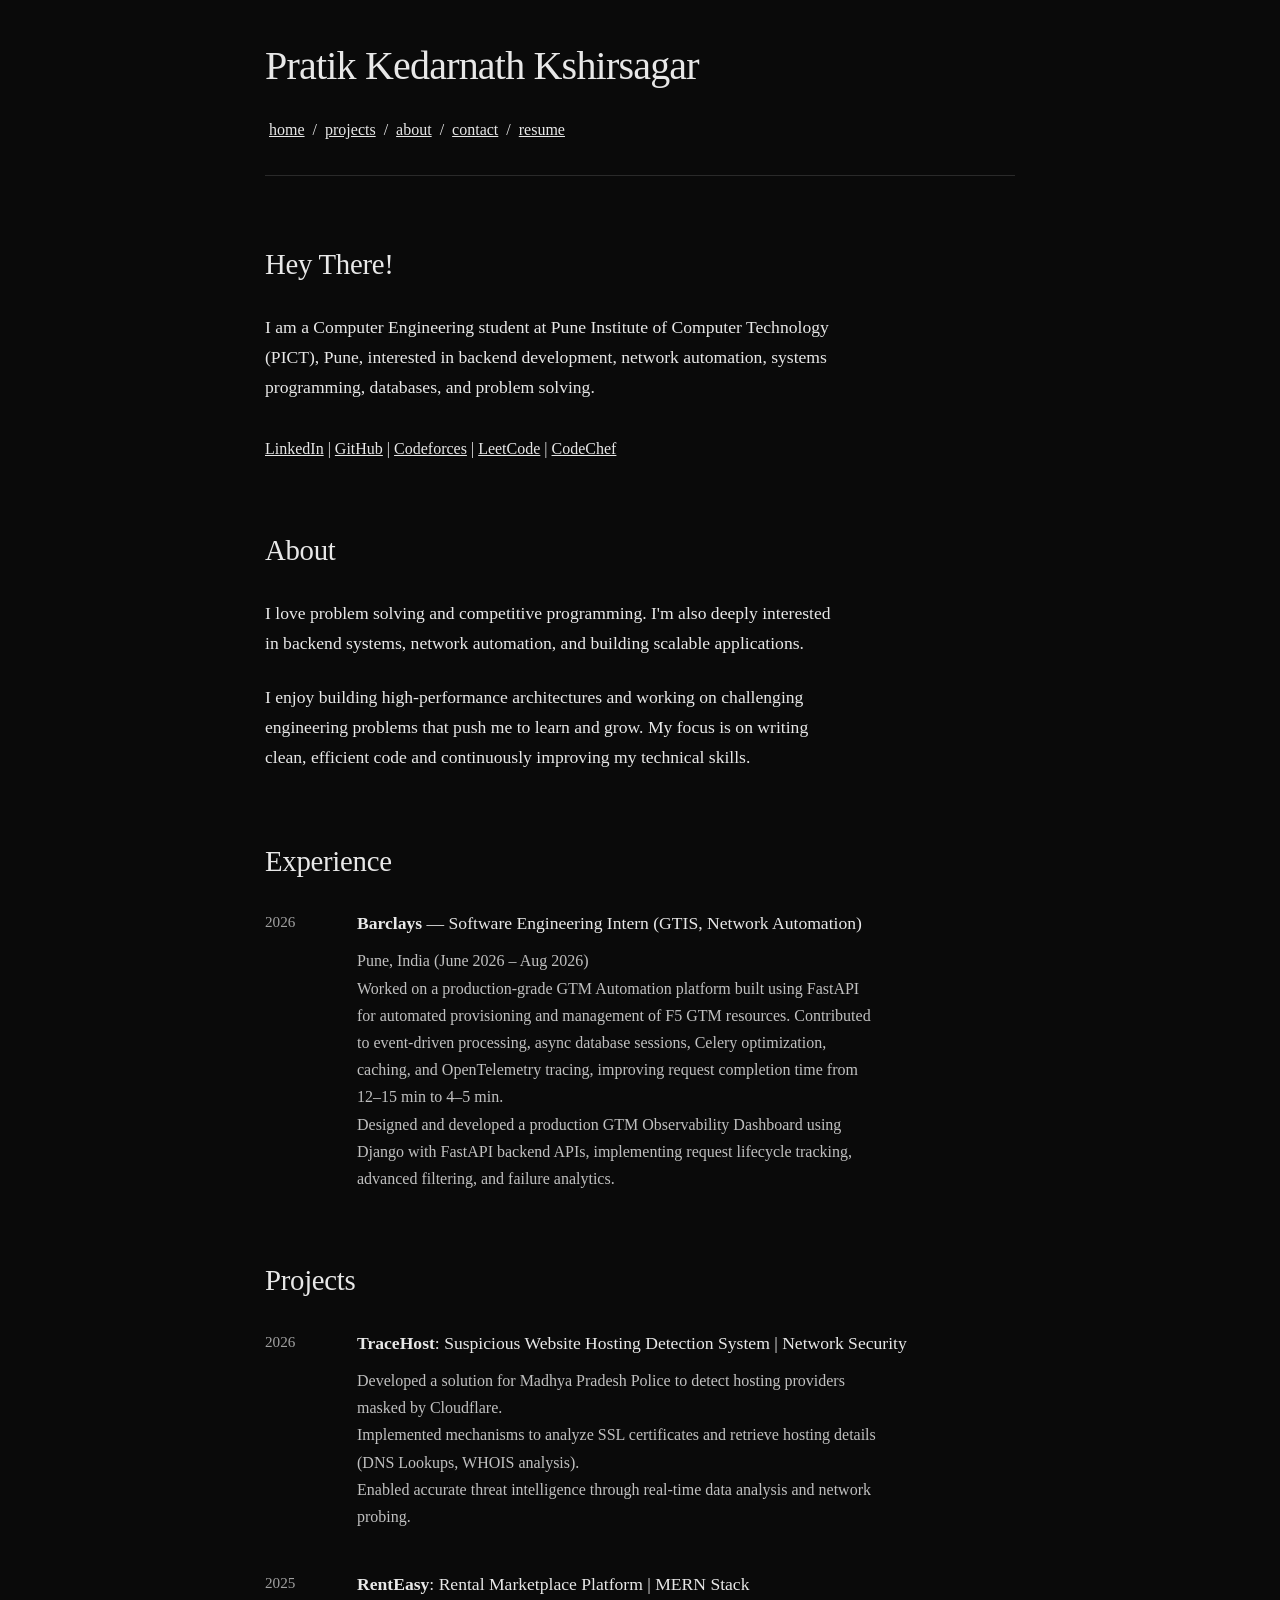
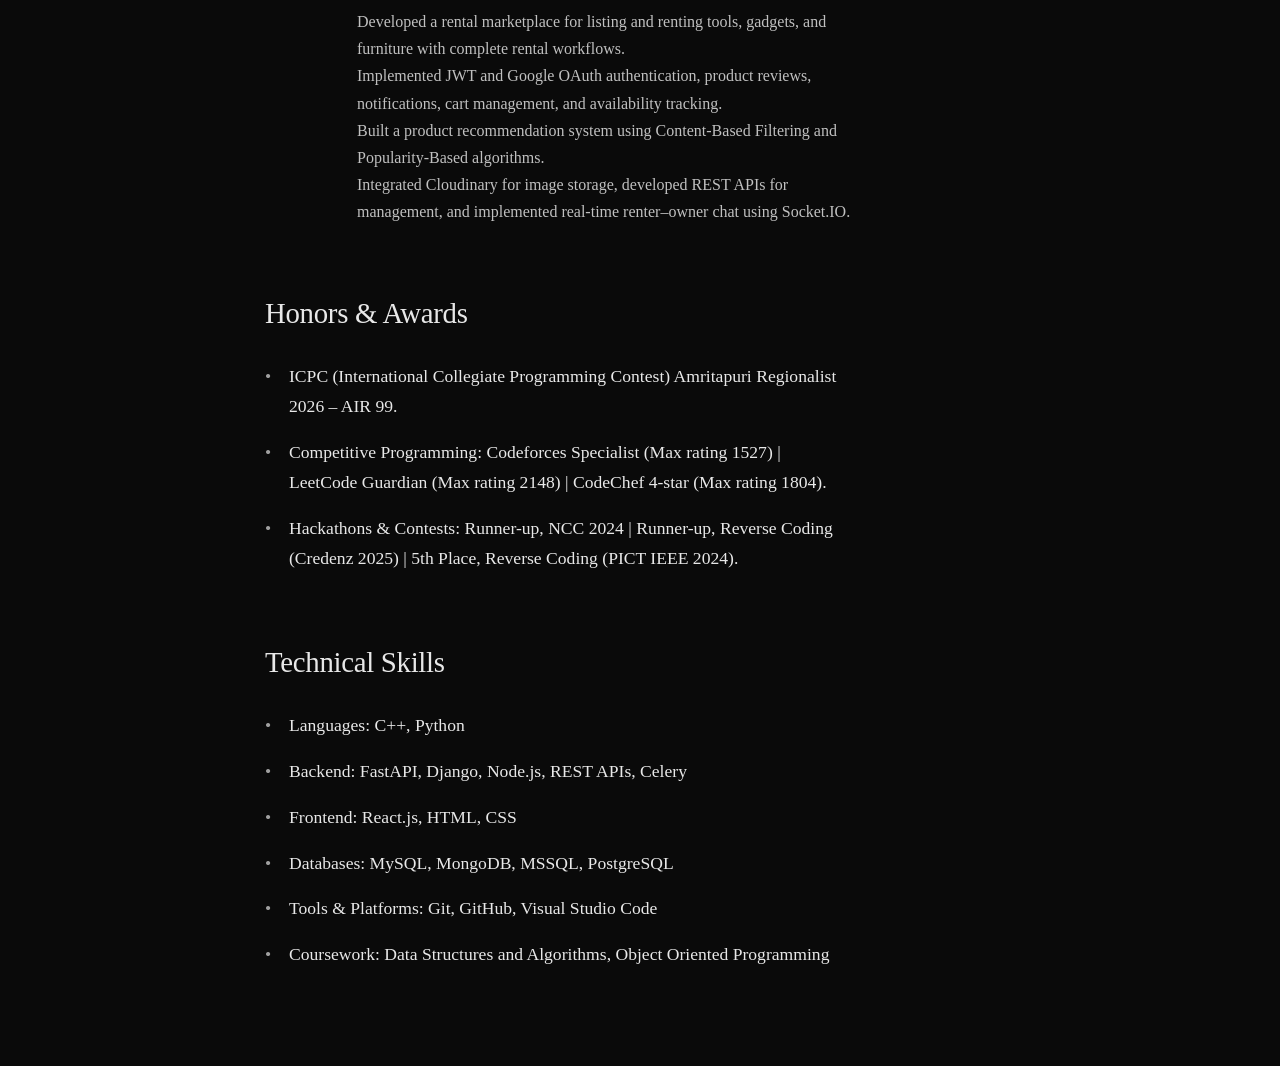
<file: index.html>
<!DOCTYPE html>
<html lang="en">
<head>
    <meta charset="UTF-8">
    <meta name="viewport" content="width=device-width, initial-scale=1.0">
    <title>Pratik Kedarnath Kshirsagar - Portfolio</title>
    <link rel="stylesheet" href="styles.css">
</head>
<body>
    <!-- Header -->
    <header>
        <h1>Pratik Kedarnath Kshirsagar</h1>
        <nav>
            <a href="index.html">home</a> / 
            <a href="projects.html">projects</a> / 
            <a href="about.html">about</a> / 
            <a href="contact.html">contact</a> / 
            <a href="#" id="open-resume" onclick="document.getElementById('resumeModal').classList.add('active'); return false;">resume</a>
        </nav>
    </header>

    <!-- Main Content -->
    <main>
        <!-- Home / Intro Section -->
        <section>
            <h2>Hey There!</h2>
            <p>
                I am a Computer Engineering student at Pune Institute of Computer Technology (PICT), Pune, interested in backend development,
                network automation, systems programming, databases, and problem solving.
            </p>
            <p class="links">
                <a href="https://www.linkedin.com/in/pratik-kshirsagar-mk/" target="_blank" rel="noopener">LinkedIn</a> | 
                <a href="https://github.com/Pratik-pk264" target="_blank" rel="noopener">GitHub</a> | 
                <a href="https://codeforces.com/profile/Pratikmk2645" target="_blank" rel="noopener">Codeforces</a> | 
                <a href="https://leetcode.com/u/pratikmk264/" target="_blank" rel="noopener">LeetCode</a> | 
                <a href="https://www.codechef.com/users/pratikmk264" target="_blank" rel="noopener">CodeChef</a>
            </p>
        </section>

        <!-- About Section -->
        <section>
            <h2>About</h2>
            <p>
                I love problem solving and competitive programming. I'm also deeply interested in backend systems, network automation, and building scalable applications.
            </p>
            <p>
                I enjoy building high-performance architectures and working on challenging engineering problems that push me to learn and grow. 
                My focus is on writing clean, efficient code and continuously improving my technical skills.
            </p>
        </section>

        <!-- Experience Section -->
        <section>
            <h2>Experience</h2>
            <div class="project-list">
                <div class="project-item">
                    <div class="project-date">2026</div>
                    <div class="project-content">
                        <span class="project-name"><strong>Barclays</strong> — Software Engineering Intern (GTIS, Network Automation)</span>
                        <p class="project-description">Pune, India (June 2026 – Aug 2026)</p>
                        <p class="project-description">Worked on a production-grade GTM Automation platform built using FastAPI for automated provisioning and management of F5 GTM resources. Contributed to event-driven processing, async database sessions, Celery optimization, caching, and OpenTelemetry tracing, improving request completion time from 12–15 min to 4–5 min.</p>
                        <p class="project-description">Designed and developed a production GTM Observability Dashboard using Django with FastAPI backend APIs, implementing request lifecycle tracking, advanced filtering, and failure analytics.</p>
                    </div>
                </div>
            </div>
        </section>

        <!-- Projects Section -->
        <section>
            <h2>Projects</h2>
            <div class="project-list">
                <div class="project-item">
                    <div class="project-date">2026</div>
                    <div class="project-content">
                        <span class="project-name"><strong>TraceHost</strong>: Suspicious Website Hosting Detection System | Network Security</span>
                        <p class="project-description">Developed a solution for Madhya Pradesh Police to detect hosting providers masked by Cloudflare.</p>
                        <p class="project-description">Implemented mechanisms to analyze SSL certificates and retrieve hosting details (DNS Lookups, WHOIS analysis).</p>
                        <p class="project-description">Enabled accurate threat intelligence through real-time data analysis and network probing.</p>
                    </div>
                </div>
                <div class="project-item">
                    <div class="project-date">2025</div>
                    <div class="project-content">
                        <span class="project-name"><strong>RentEasy</strong>: Rental Marketplace Platform | MERN Stack</span>
                        <p class="project-description">Developed a rental marketplace for listing and renting tools, gadgets, and furniture with complete rental workflows.</p>
                        <p class="project-description">Implemented JWT and Google OAuth authentication, product reviews, notifications, cart management, and availability tracking.</p>
                        <p class="project-description">Built a product recommendation system using Content-Based Filtering and Popularity-Based algorithms.</p>
                        <p class="project-description">Integrated Cloudinary for image storage, developed REST APIs for management, and implemented real-time renter–owner chat using Socket.IO.</p>
                    </div>
                </div>
            </div>
        </section>

        <!-- Honors & Awards Section -->
        <section>
            <h2>Honors & Awards</h2>
            <ul class="achievement-list">
                <li>
                    <strong>ICPC (International Collegiate Programming Contest)</strong> Amritapuri Regionalist 2026 – AIR 99.
                </li>
                <li>
                    <strong>Competitive Programming</strong>: Codeforces Specialist (Max rating 1527) | LeetCode Guardian (Max rating 2148) | CodeChef 4-star (Max rating 1804).
                </li>
                <li>
                    <strong>Hackathons & Contests</strong>: Runner-up, NCC 2024 | Runner-up, Reverse Coding (Credenz 2025) | 5th Place, Reverse Coding (PICT IEEE 2024).
                </li>
            </ul>
        </section>

        <!-- Technical Skills Section -->
        <section>
            <h2>Technical Skills</h2>
            <ul class="achievement-list">
                <li>
                    <strong>Languages</strong>: C++, Python
                </li>
                <li>
                    <strong>Backend</strong>: FastAPI, Django, Node.js, REST APIs, Celery
                </li>
                <li>
                    <strong>Frontend</strong>: React.js, HTML, CSS
                </li>
                <li>
                    <strong>Databases</strong>: MySQL, MongoDB, MSSQL, PostgreSQL
                </li>
                <li>
                    <strong>Tools & Platforms</strong>: Git, GitHub, Visual Studio Code
                </li>
                <li>
                    <strong>Coursework</strong>: Data Structures and Algorithms, Object Oriented Programming
                </li>
            </ul>
        </section>
    </main>

    <!-- Resume Modal -->
    <div class="resume-modal-overlay" id="resumeModal">
        <div class="resume-modal">
            <div class="resume-modal-toolbar">
                <span>Pratik Kedarnath Kshirsagar — Resume</span>
                <div class="resume-modal-actions">
                    <a href="resume.pdf" download="Pratik_Kshirsagar_Resume.pdf" class="resume-download-btn">⬇ Download</a>
                    <button class="resume-modal-close" onclick="document.getElementById('resumeModal').classList.remove('active')" aria-label="Close">✕</button>
                </div>
            </div>
            <iframe src="resume.pdf" title="Pratik Kshirsagar Resume"></iframe>
        </div>
    </div>

    <script>
        document.getElementById('resumeModal').addEventListener('click', function(e) {
            if (e.target === this) this.classList.remove('active');
        });
        document.addEventListener('keydown', function(e) {
            if (e.key === 'Escape') document.getElementById('resumeModal').classList.remove('active');
        });
    </script>
</body>
</html>
</file>
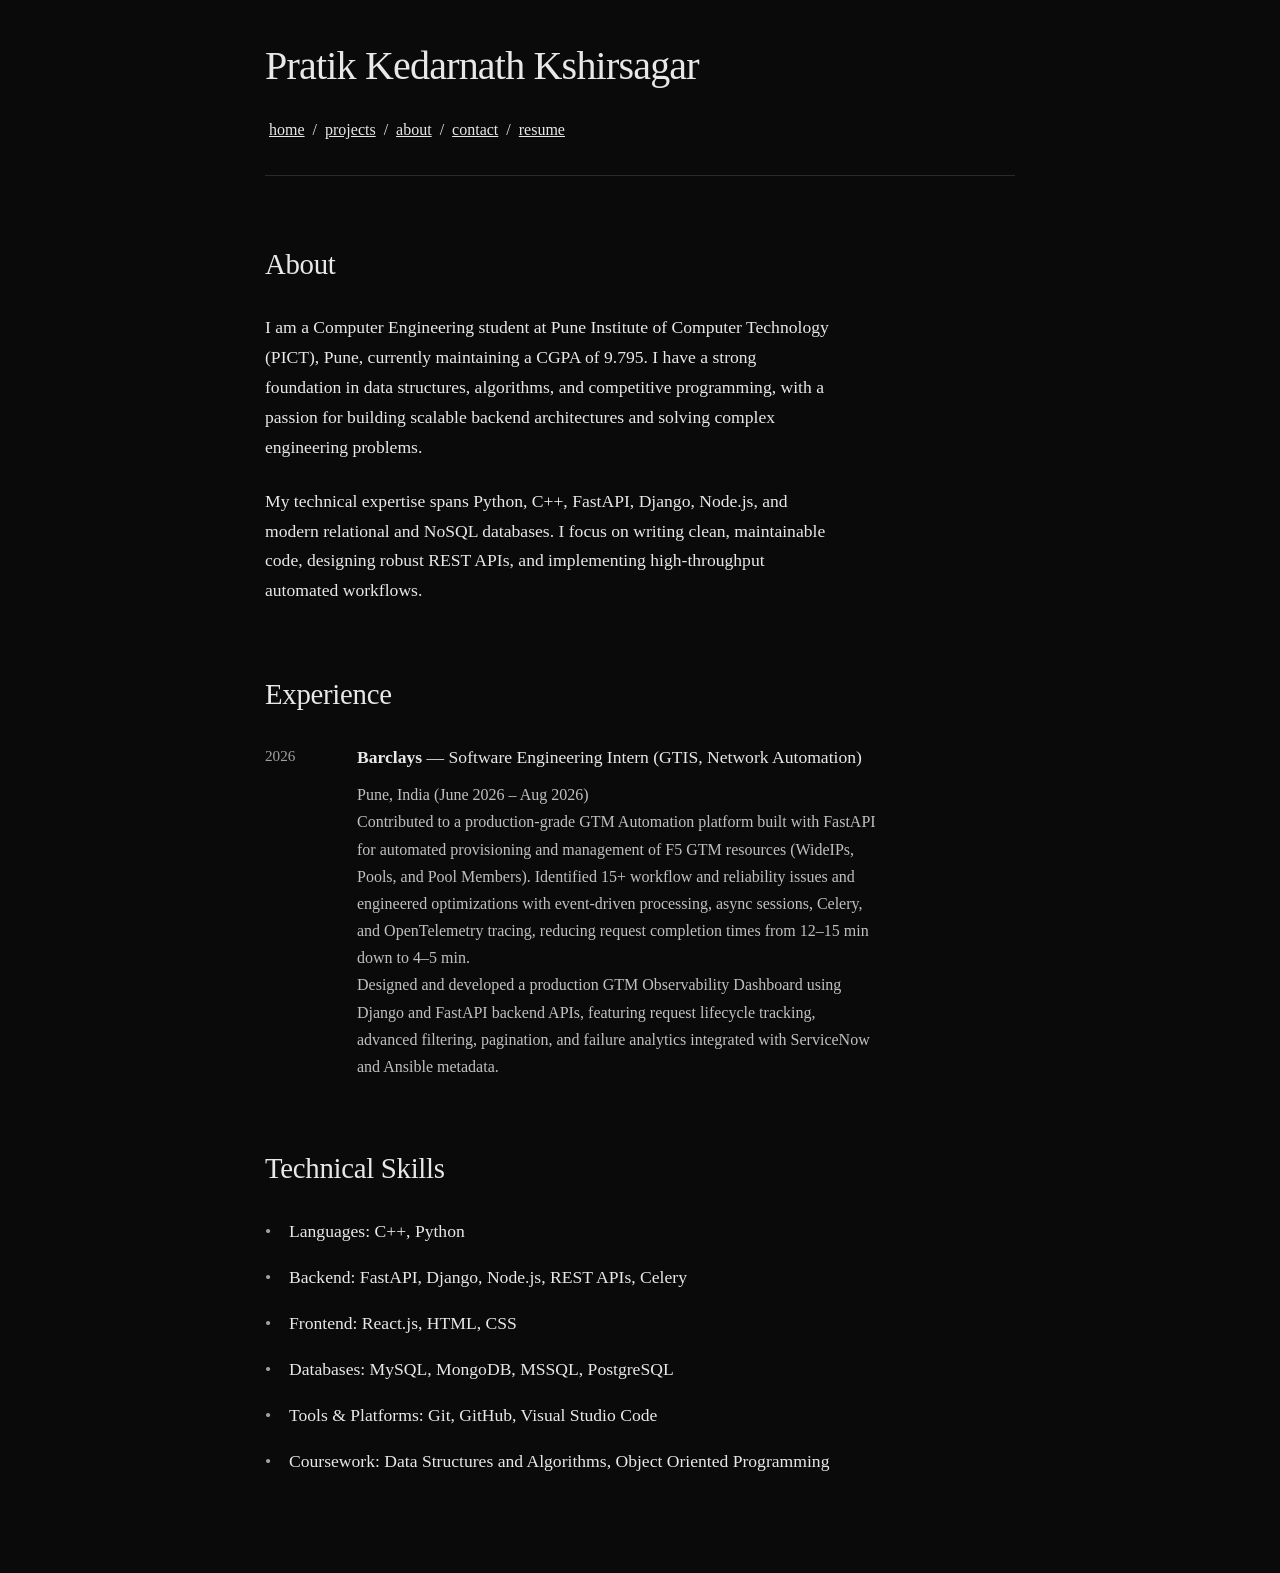
<file: about.html>
<!DOCTYPE html>
<html lang="en">
<head>
    <meta charset="UTF-8">
    <meta name="viewport" content="width=device-width, initial-scale=1.0">
    <title>About - Pratik Kedarnath Kshirsagar</title>
    <link rel="stylesheet" href="styles.css">
</head>
<body>
    <!-- Header -->
    <header>
        <h1>Pratik Kedarnath Kshirsagar</h1>
        <nav>
            <a href="index.html">home</a> / 
            <a href="projects.html">projects</a> / 
            <a href="about.html">about</a> / 
            <a href="contact.html">contact</a> / 
            <a href="#" id="open-resume" onclick="document.getElementById('resumeModal').classList.add('active'); return false;">resume</a>
        </nav>
    </header>

    <!-- Main Content -->
    <main>
        <!-- About Section -->
        <section>
            <h2>About</h2>
            <p>
                I am a Computer Engineering student at Pune Institute of Computer Technology (PICT), Pune, currently maintaining a CGPA of 9.795. 
                I have a strong foundation in data structures, algorithms, and competitive programming, with a passion for building scalable backend architectures and solving complex engineering problems.
            </p>
            <p>
                My technical expertise spans Python, C++, FastAPI, Django, Node.js, and modern relational and NoSQL databases. 
                I focus on writing clean, maintainable code, designing robust REST APIs, and implementing high-throughput automated workflows.
            </p>
        </section>

        <!-- Experience Section -->
        <section>
            <h2>Experience</h2>
            <div class="project-list">
                <div class="project-item">
                    <div class="project-date">2026</div>
                    <div class="project-content">
                        <span class="project-name"><strong>Barclays</strong> — Software Engineering Intern (GTIS, Network Automation)</span>
                        <p class="project-description">Pune, India (June 2026 – Aug 2026)</p>
                        <p class="project-description">Contributed to a production-grade GTM Automation platform built with FastAPI for automated provisioning and management of F5 GTM resources (WideIPs, Pools, and Pool Members). Identified 15+ workflow and reliability issues and engineered optimizations with event-driven processing, async sessions, Celery, and OpenTelemetry tracing, reducing request completion times from 12–15 min down to 4–5 min.</p>
                        <p class="project-description">Designed and developed a production GTM Observability Dashboard using Django and FastAPI backend APIs, featuring request lifecycle tracking, advanced filtering, pagination, and failure analytics integrated with ServiceNow and Ansible metadata.</p>
                    </div>
                </div>
            </div>
        </section>

        <!-- Technical Skills Section -->
        <section>
            <h2>Technical Skills</h2>
            <ul class="achievement-list">
                <li>
                    <strong>Languages</strong>: C++, Python
                </li>
                <li>
                    <strong>Backend</strong>: FastAPI, Django, Node.js, REST APIs, Celery
                </li>
                <li>
                    <strong>Frontend</strong>: React.js, HTML, CSS
                </li>
                <li>
                    <strong>Databases</strong>: MySQL, MongoDB, MSSQL, PostgreSQL
                </li>
                <li>
                    <strong>Tools & Platforms</strong>: Git, GitHub, Visual Studio Code
                </li>
                <li>
                    <strong>Coursework</strong>: Data Structures and Algorithms, Object Oriented Programming
                </li>
            </ul>
        </section>
    </main>

    <!-- Resume Modal -->
    <div class="resume-modal-overlay" id="resumeModal">
        <div class="resume-modal">
            <div class="resume-modal-toolbar">
                <span>Pratik Kedarnath Kshirsagar — Resume</span>
                <div class="resume-modal-actions">
                    <a href="resume.pdf" download="Pratik_Kshirsagar_Resume.pdf" class="resume-download-btn">⬇ Download</a>
                    <button class="resume-modal-close" onclick="document.getElementById('resumeModal').classList.remove('active')" aria-label="Close">✕</button>
                </div>
            </div>
            <iframe src="resume.pdf" title="Pratik Kshirsagar Resume"></iframe>
        </div>
    </div>

    <script>
        document.getElementById('resumeModal').addEventListener('click', function(e) {
            if (e.target === this) this.classList.remove('active');
        });
        document.addEventListener('keydown', function(e) {
            if (e.key === 'Escape') document.getElementById('resumeModal').classList.remove('active');
        });
    </script>
</body>
</html>
</file>
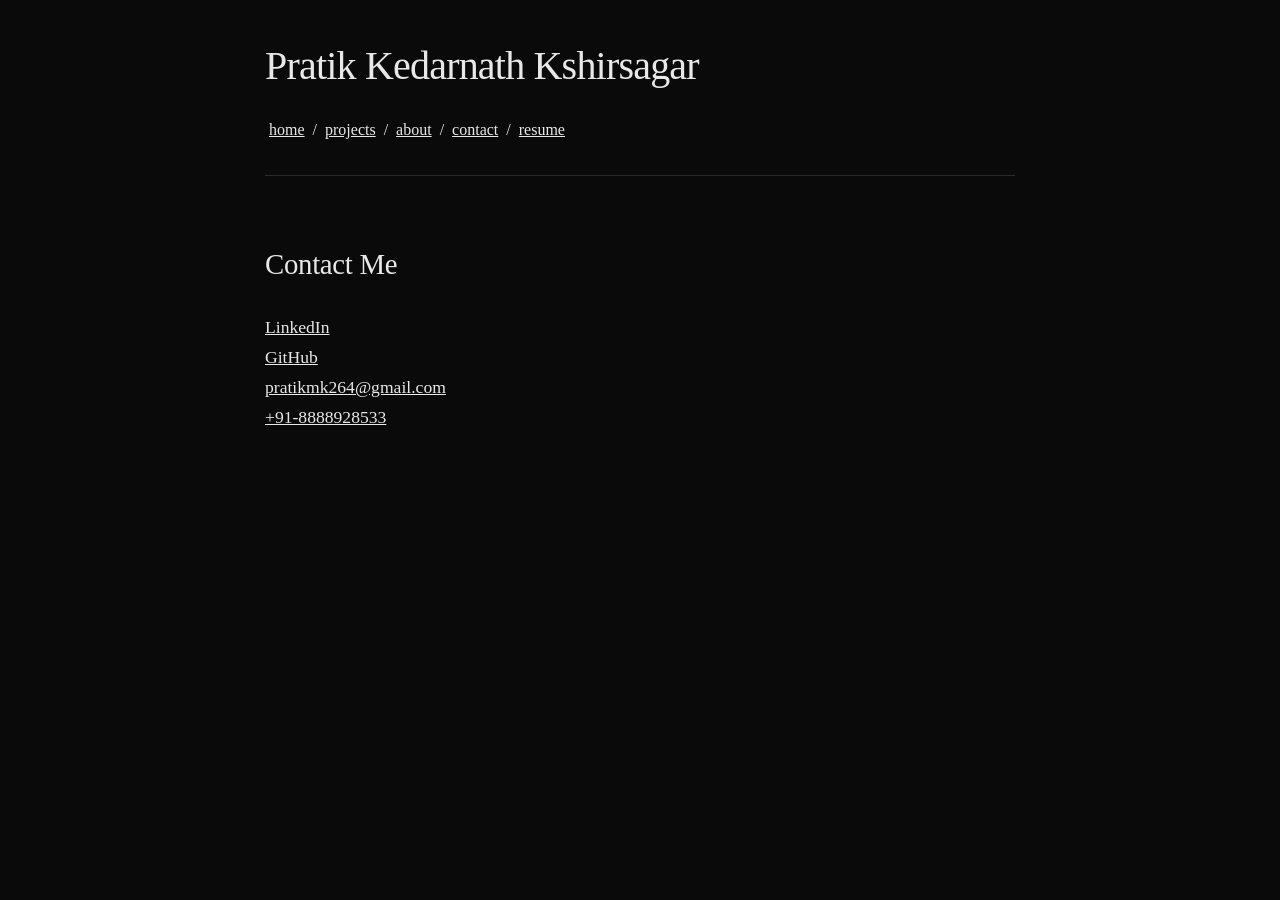
<file: contact.html>
<!DOCTYPE html>
<html lang="en">
<head>
    <meta charset="UTF-8">
    <meta name="viewport" content="width=device-width, initial-scale=1.0">
    <title>Contact - Pratik Kedarnath Kshirsagar</title>
    <link rel="stylesheet" href="styles.css">
</head>
<body>
    <!-- Header -->
    <header>
        <h1>Pratik Kedarnath Kshirsagar</h1>
        <nav>
            <a href="index.html">home</a> / 
            <a href="projects.html">projects</a> / 
            <a href="about.html">about</a> / 
            <a href="contact.html">contact</a> / 
            <a href="#" id="open-resume" onclick="document.getElementById('resumeModal').classList.add('active'); return false;">resume</a>
        </nav>
    </header>

    <!-- Main Content -->
    <main>
        <!-- Contact Section -->
        <section id="contact">
            <h2>Contact Me</h2>
            <p>
                <a href="https://www.linkedin.com/in/pratik-kshirsagar-mk/" target="_blank" rel="noopener">LinkedIn</a>
            </p>
            <p>
                <a href="https://github.com/Pratik-pk264" target="_blank" rel="noopener">GitHub</a>
            </p>
            <p>
                <a href="mailto:pratikmk264@gmail.com">pratikmk264@gmail.com</a>
            </p>
            <p>
                <a href="tel:+918888928533">+91-8888928533</a>
            </p>
        </section>
    </main>

    <!-- Resume Modal -->
    <div class="resume-modal-overlay" id="resumeModal">
        <div class="resume-modal">
            <div class="resume-modal-toolbar">
                <span>Pratik Kedarnath Kshirsagar — Resume</span>
                <div class="resume-modal-actions">
                    <a href="resume.pdf" download="Pratik_Kshirsagar_Resume.pdf" class="resume-download-btn">⬇ Download</a>
                    <button class="resume-modal-close" onclick="document.getElementById('resumeModal').classList.remove('active')" aria-label="Close">✕</button>
                </div>
            </div>
            <iframe src="resume.pdf" title="Pratik Kshirsagar Resume"></iframe>
        </div>
    </div>

    <script>
        document.getElementById('resumeModal').addEventListener('click', function(e) {
            if (e.target === this) this.classList.remove('active');
        });
        document.addEventListener('keydown', function(e) {
            if (e.key === 'Escape') document.getElementById('resumeModal').classList.remove('active');
        });
    </script>
</body>
</html>
</file>
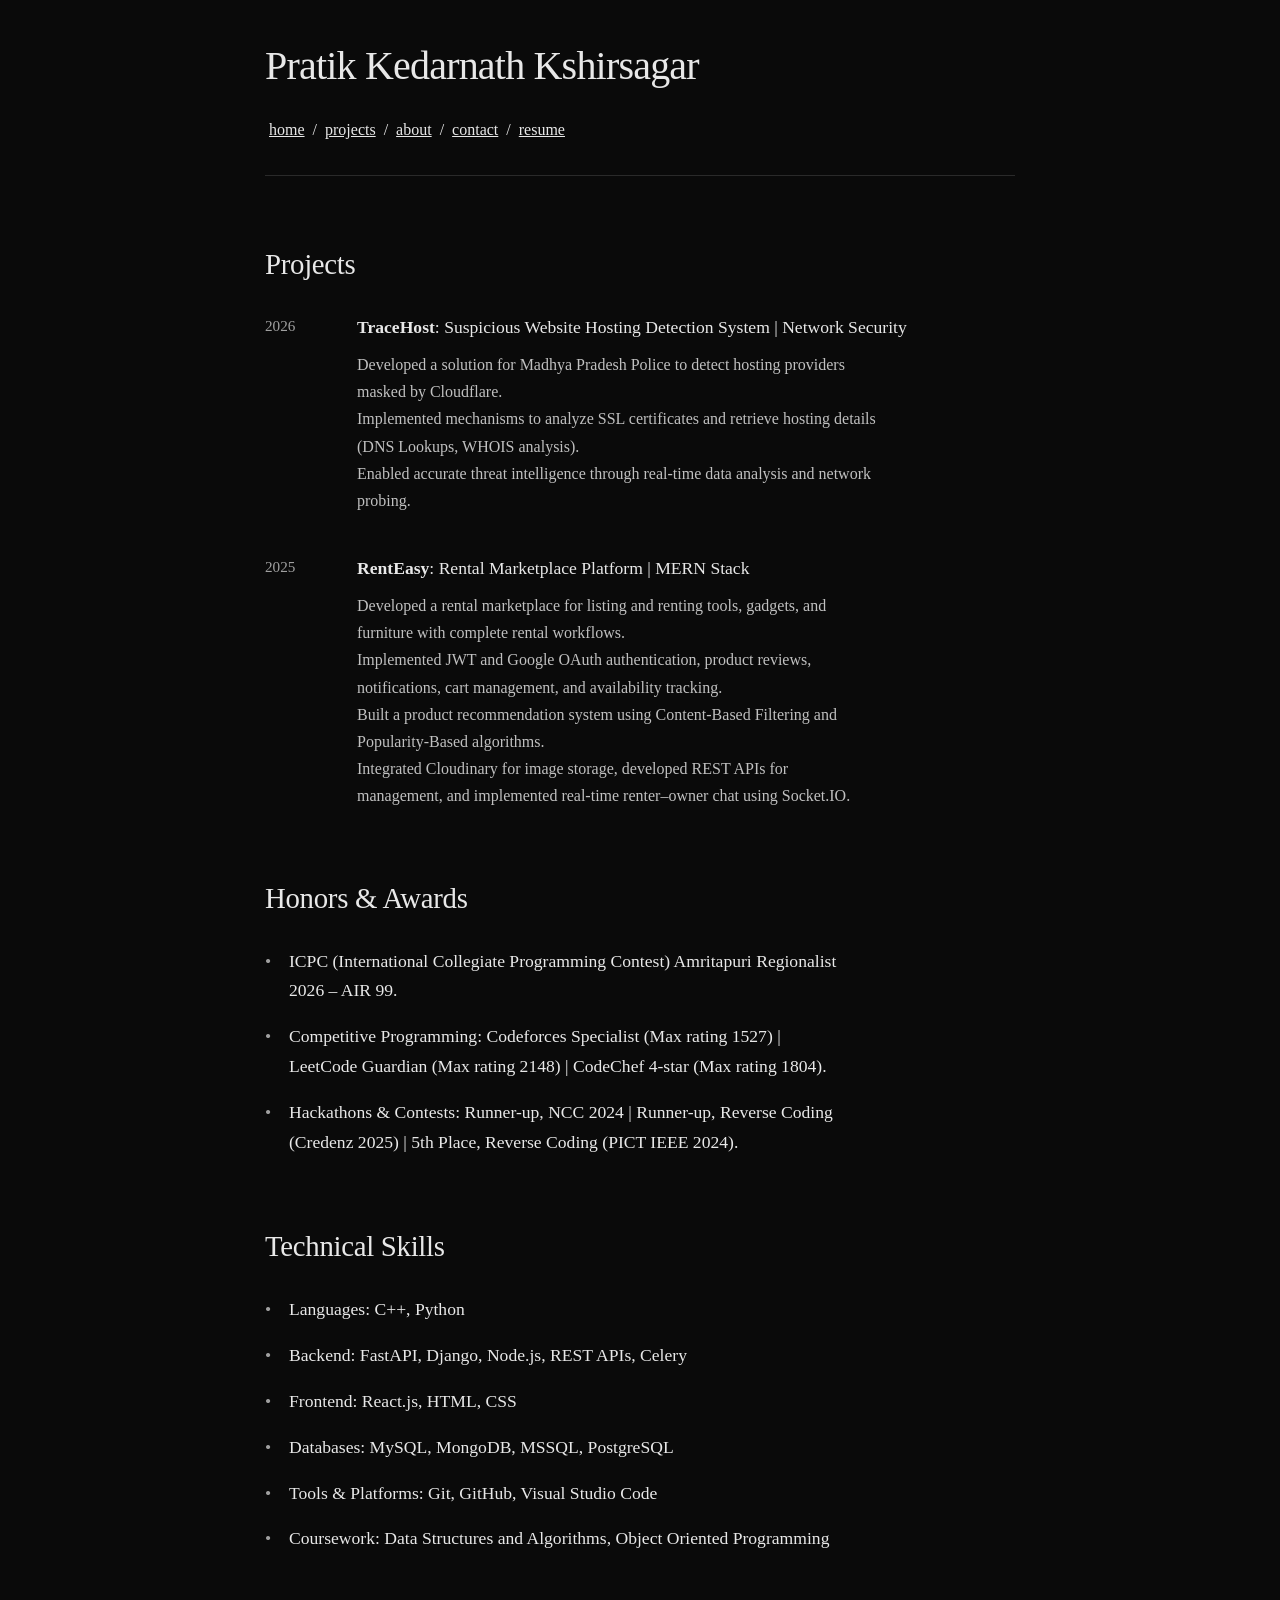
<file: projects.html>
<!DOCTYPE html>
<html lang="en">
<head>
    <meta charset="UTF-8">
    <meta name="viewport" content="width=device-width, initial-scale=1.0">
    <title>Projects - Pratik Kedarnath Kshirsagar</title>
    <link rel="stylesheet" href="styles.css">
</head>
<body>
    <!-- Header -->
    <header>
        <h1>Pratik Kedarnath Kshirsagar</h1>
        <nav>
            <a href="index.html">home</a> / 
            <a href="projects.html">projects</a> / 
            <a href="about.html">about</a> / 
            <a href="contact.html">contact</a> / 
            <a href="#" id="open-resume" onclick="document.getElementById('resumeModal').classList.add('active'); return false;">resume</a>
        </nav>
    </header>

    <!-- Main Content -->
    <main>
        <!-- Projects Section -->
        <section>
            <h2>Projects</h2>
            <div class="project-list">
                <div class="project-item">
                    <div class="project-date">2026</div>
                    <div class="project-content">
                        <span class="project-name"><strong>TraceHost</strong>: Suspicious Website Hosting Detection System | Network Security</span>
                        <p class="project-description">Developed a solution for Madhya Pradesh Police to detect hosting providers masked by Cloudflare.</p>
                        <p class="project-description">Implemented mechanisms to analyze SSL certificates and retrieve hosting details (DNS Lookups, WHOIS analysis).</p>
                        <p class="project-description">Enabled accurate threat intelligence through real-time data analysis and network probing.</p>
                    </div>
                </div>
                <div class="project-item">
                    <div class="project-date">2025</div>
                    <div class="project-content">
                        <span class="project-name"><strong>RentEasy</strong>: Rental Marketplace Platform | MERN Stack</span>
                        <p class="project-description">Developed a rental marketplace for listing and renting tools, gadgets, and furniture with complete rental workflows.</p>
                        <p class="project-description">Implemented JWT and Google OAuth authentication, product reviews, notifications, cart management, and availability tracking.</p>
                        <p class="project-description">Built a product recommendation system using Content-Based Filtering and Popularity-Based algorithms.</p>
                        <p class="project-description">Integrated Cloudinary for image storage, developed REST APIs for management, and implemented real-time renter–owner chat using Socket.IO.</p>
                    </div>
                </div>
            </div>
        </section>

        <!-- Honors & Awards Section -->
        <section>
            <h2>Honors & Awards</h2>
            <ul class="achievement-list">
                <li>
                    <strong>ICPC (International Collegiate Programming Contest)</strong> Amritapuri Regionalist 2026 – AIR 99.
                </li>
                <li>
                    <strong>Competitive Programming</strong>: Codeforces Specialist (Max rating 1527) | LeetCode Guardian (Max rating 2148) | CodeChef 4-star (Max rating 1804).
                </li>
                <li>
                    <strong>Hackathons & Contests</strong>: Runner-up, NCC 2024 | Runner-up, Reverse Coding (Credenz 2025) | 5th Place, Reverse Coding (PICT IEEE 2024).
                </li>
            </ul>
        </section>

        <!-- Technical Skills Section -->
        <section>
            <h2>Technical Skills</h2>
            <ul class="achievement-list">
                <li>
                    <strong>Languages</strong>: C++, Python
                </li>
                <li>
                    <strong>Backend</strong>: FastAPI, Django, Node.js, REST APIs, Celery
                </li>
                <li>
                    <strong>Frontend</strong>: React.js, HTML, CSS
                </li>
                <li>
                    <strong>Databases</strong>: MySQL, MongoDB, MSSQL, PostgreSQL
                </li>
                <li>
                    <strong>Tools & Platforms</strong>: Git, GitHub, Visual Studio Code
                </li>
                <li>
                    <strong>Coursework</strong>: Data Structures and Algorithms, Object Oriented Programming
                </li>
            </ul>
        </section>
    </main>

    <!-- Resume Modal -->
    <div class="resume-modal-overlay" id="resumeModal">
        <div class="resume-modal">
            <div class="resume-modal-toolbar">
                <span>Pratik Kedarnath Kshirsagar — Resume</span>
                <div class="resume-modal-actions">
                    <a href="resume.pdf" download="Pratik_Kshirsagar_Resume.pdf" class="resume-download-btn">⬇ Download</a>
                    <button class="resume-modal-close" onclick="document.getElementById('resumeModal').classList.remove('active')" aria-label="Close">✕</button>
                </div>
            </div>
            <iframe src="resume.pdf" title="Pratik Kshirsagar Resume"></iframe>
        </div>
    </div>

    <script>
        document.getElementById('resumeModal').addEventListener('click', function(e) {
            if (e.target === this) this.classList.remove('active');
        });
        document.addEventListener('keydown', function(e) {
            if (e.key === 'Escape') document.getElementById('resumeModal').classList.remove('active');
        });
    </script>
</body>
</html>
</file>
<file: styles.css>
/* Reset and Base Styles */
* {
    margin: 0;
    padding: 0;
    box-sizing: border-box;
}

body {
    font-family: Georgia, 'Times New Roman', serif, system-ui;
    background-color: #0a0a0a;
    color: #e8e8e8;
    line-height: 1.7;
    padding: 2rem 1rem;
}

/* Container */
main {
    max-width: 750px;
    margin: 0 auto;
}

/* Header */
header {
    max-width: 750px;
    margin: 0 auto 4rem;
    padding-bottom: 2rem;
    border-bottom: 1px solid #2a2a2a;
}

header h1 {
    font-size: 2.5rem;
    font-weight: normal;
    margin-bottom: 1rem;
    letter-spacing: -0.02em;
}

header nav {
    font-size: 1rem;
}

header nav a {
    text-decoration: underline;
    color: #e8e8e8;
    margin: 0 0.25rem;
}

header nav a:hover {
    opacity: 0.7;
}

/* Sections */
section {
    margin-bottom: 4rem;
}

section h2 {
    font-size: 1.8rem;
    font-weight: normal;
    margin-bottom: 1.5rem;
    letter-spacing: -0.01em;
}

section p {
    font-size: 1.1rem;
    margin-bottom: 1.5rem;
    max-width: 65ch;
}

/* Links */
a {
    color: #e8e8e8;
    text-decoration: underline;
    transition: opacity 0.2s ease;
}

a:hover {
    opacity: 0.7;
}

/* Social Links */
.links {
    margin-top: 2rem;
    font-size: 1rem;
}

/* Projects */
.project-list {
    display: flex;
    flex-direction: column;
    gap: 2.5rem;
}

.project-item {
    display: flex;
    gap: 2rem;
    align-items: flex-start;
}

.project-date {
    font-size: 0.95rem;
    color: #a0a0a0;
    min-width: 60px;
    flex-shrink: 0;
}

.project-content {
    flex: 1;
}

.project-name {
    font-size: 1.1rem;
    display: block;
    margin-bottom: 0.5rem;
}

span.project-name {
    text-decoration: none;
    color: #e8e8e8;
}

.project-description {
    font-size: 1rem;
    color: #c0c0c0;
    margin: 0;
}

/* Contact */
#contact p {
    margin: 0;
}

/* Achievement List */
.achievement-list {
    list-style: none;
    padding-left: 0;
}

.achievement-list li {
    font-size: 1.1rem;
    margin-bottom: 1rem;
    padding-left: 1.5rem;
    position: relative;
    max-width: 65ch;
}

.achievement-list li::before {
    content: "•";
    position: absolute;
    left: 0;
    color: #a0a0a0;
}

.achievement-list li strong {
    font-weight: normal;
    color: #e8e8e8;
}

/* Responsive Design */
@media (max-width: 768px) {
    body {
        padding: 1.5rem 1rem;
    }

    header {
        margin-bottom: 3rem;
        padding-bottom: 1.5rem;
    }

    header h1 {
        font-size: 2rem;
    }

    header nav {
        font-size: 0.95rem;
    }

    section {
        margin-bottom: 3rem;
    }

    section h2 {
        font-size: 1.5rem;
    }

    section p {
        font-size: 1rem;
    }

    .project-item {
        flex-direction: column;
        gap: 0.5rem;
    }

    .project-date {
        min-width: auto;
    }

    .links {
        font-size: 0.95rem;
    }

    .achievement-list li {
        font-size: 1rem;
    }
}

@media (max-width: 480px) {
    header h1 {
        font-size: 1.75rem;
    }

    header nav {
        font-size: 0.9rem;
        line-height: 1.8;
    }

    section h2 {
        font-size: 1.3rem;
    }

    .links {
        font-size: 0.9rem;
        line-height: 1.8;
    }

    .achievement-list li {
        font-size: 0.95rem;
    }
}

/* ── Resume Modal ─────────────────────────────────── */
.resume-modal-overlay {
    display: none;
    position: fixed;
    inset: 0;
    background: rgba(0, 0, 0, 0.75);
    z-index: 1000;
    align-items: center;
    justify-content: center;
}

.resume-modal-overlay.active {
    display: flex;
}

.resume-modal {
    position: relative;
    width: 90vw;
    max-width: 860px;
    height: 90vh;
    background: #1a1a1a;
    border: 1px solid #2a2a2a;
    border-radius: 6px;
    display: flex;
    flex-direction: column;
    overflow: hidden;
}

.resume-modal-toolbar {
    display: flex;
    align-items: center;
    justify-content: space-between;
    padding: 0.65rem 1rem;
    background: #111;
    border-bottom: 1px solid #2a2a2a;
    flex-shrink: 0;
}

.resume-modal-toolbar span {
    font-size: 0.95rem;
    color: #a0a0a0;
    letter-spacing: 0.02em;
}

.resume-modal-actions {
    display: flex;
    gap: 0.75rem;
    align-items: center;
}

.resume-download-btn {
    font-family: inherit;
    font-size: 0.9rem;
    color: #e8e8e8;
    background: #2a2a2a;
    border: 1px solid #3a3a3a;
    padding: 0.35rem 0.85rem;
    border-radius: 4px;
    cursor: pointer;
    text-decoration: none;
    transition: background 0.2s ease, opacity 0.2s ease;
}

.resume-download-btn:hover {
    background: #3a3a3a;
    opacity: 1;
}

.resume-modal-close {
    font-family: inherit;
    font-size: 1.1rem;
    color: #a0a0a0;
    background: none;
    border: none;
    cursor: pointer;
    line-height: 1;
    padding: 0.2rem 0.4rem;
    border-radius: 3px;
    transition: color 0.2s ease, background 0.2s ease;
}

.resume-modal-close:hover {
    color: #e8e8e8;
    background: #2a2a2a;
}

.resume-modal iframe {
    flex: 1;
    width: 100%;
    border: none;
    background: #fff;
}

@media (max-width: 600px) {
    .resume-modal {
        width: 100vw;
        height: 100vh;
        border-radius: 0;
    }
}
</file>
